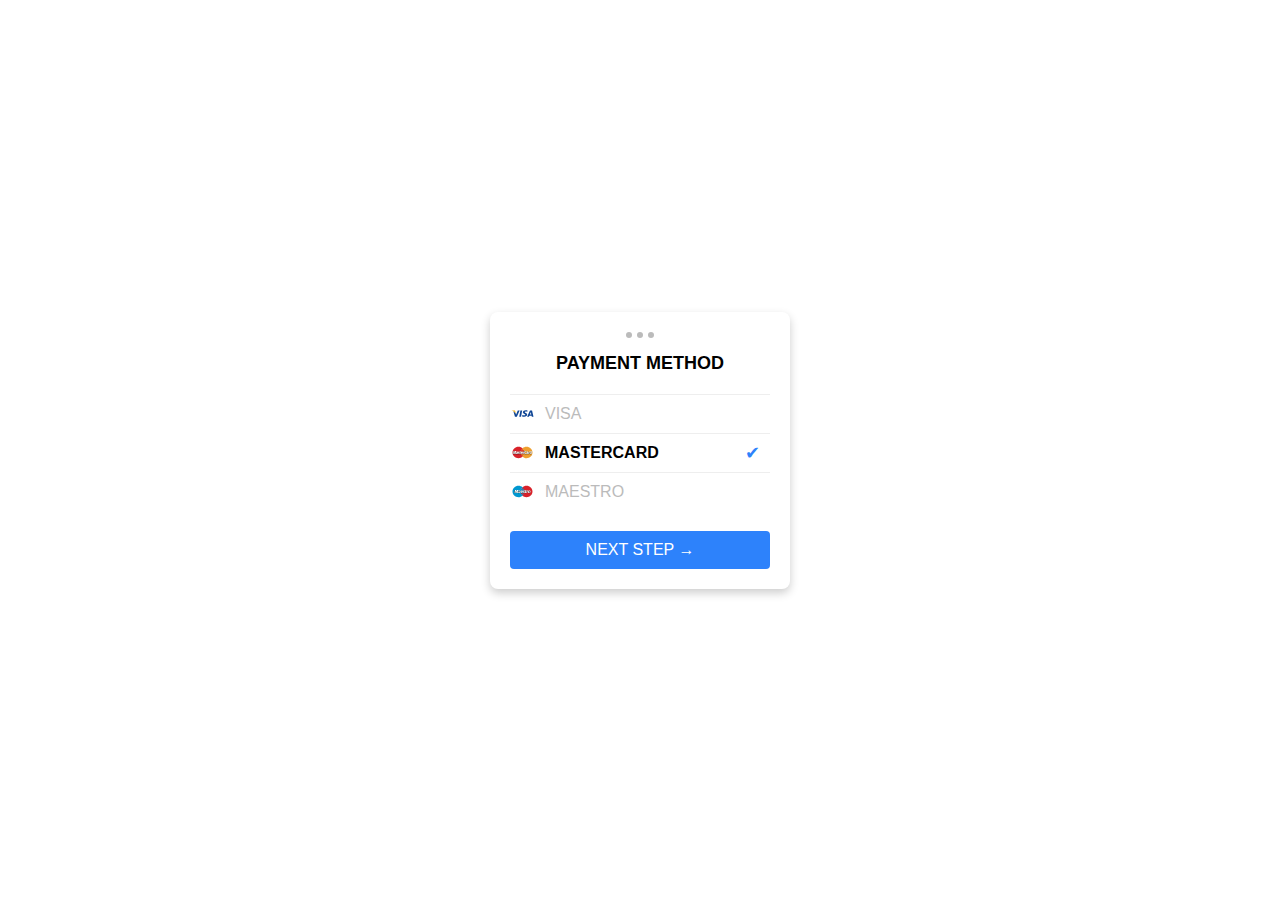
<file: mid-project/index.html>
<!DOCTYPE html>
<html lang="en">
<head>
    <meta charset="UTF-8">
    <meta name="viewport" content="width=device-width, initial-scale=1.0">
    <title>Payment Method</title>
    <link rel="stylesheet" href="styles.css">
</head>
<body>
    <div class="payment-box">
      
        <div class="dots">
            <span></span>
            <span></span>
            <span></span>
        </div>
        <h2>PAYMENT METHOD</h2>

        <div class="payment-option" onclick="selectOption(this)">
            <span>
                <img src="img\visa.svg" alt="Visa Logo">
                VISA
            </span>
        </div>
        <div class="payment-option selected" onclick="selectOption(this)">
            <span>
                <img src="img\mastercard.svg" alt="Mastercard Logo">
                MASTERCARD
            </span>
        </div>
        <div class="payment-option" onclick="selectOption(this)">
            <span>
                <img src="img\maestro.svg" alt="Maestro Logo">
                MAESTRO
            </span>
        </div>

        <button class="next-button">NEXT STEP →</button>
    </div>

</body>
</html>
</file>
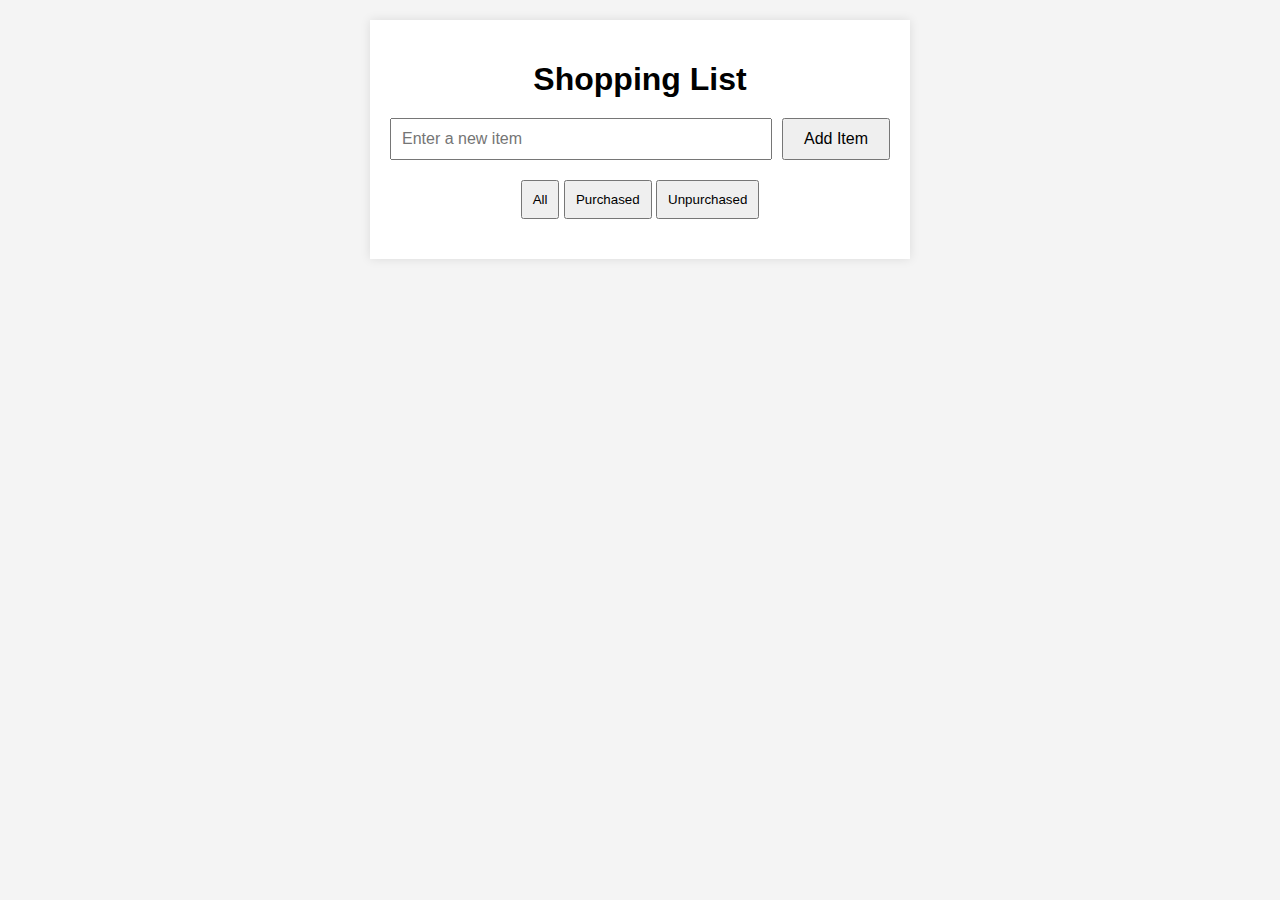
<file: shoppinglist/index.html>
<!DOCTYPE html>
<html lang="en">
<head>
    <meta charset="UTF-8">
    <meta name="viewport" content="width=device-width, initial-scale=1.0">
    <title>Shopping List</title>
    <link rel="stylesheet" href="style.css">
</head>
<body>
<div class="container">
    <h1>Shopping List</h1>
    <div class="input-area">
        <input type="text" id="item-input" placeholder="Enter a new item">
        <button id="add-item-btn">Add Item</button>
    </div>

    <div class="filter-area">
        <button id="filter-all" class="filter-btn">All</button>
        <button id="filter-purchased" class="filter-btn">Purchased</button>
        <button id="filter-unpurchased" class="filter-btn">Unpurchased</button>
    </div>

    <ul id="item-list"></ul>
</div>

<script src="app.js"></script>
</body>
</html>
</file>
<file: mid-project/styles.css>
* {
  margin: 0;
  padding: 0;
  box-sizing: border-box;
}

body {
  font-family: Arial, sans-serif;
  background: url('https://c.wallhere.com/photos/ec/d9/trees_top_view_light-1179741.jpg!d') no-repeat center center fixed;
  background-size: cover;
  display: flex;
  justify-content: center;
  align-items: center;
  height: 100vh;
}

.payment-box {
  background: white;
  width: 300px;
  border-radius: 8px;
  box-shadow: 0 4px 10px rgba(0, 0, 0, 0.2);
  text-align: center;
  padding: 20px;
  position: relative;
}

.dots {
  display: flex;
  justify-content: center;
  gap: 5px;
  margin-bottom: 15px;
}

.dots span {
  width: 6px;
  height: 6px;
  background-color: #bbb;
  border-radius: 50%;
  display: inline-block;
}

.payment-box h2 {
  font-size: 18px;
  font-weight: bold;
  margin-bottom: 20px;
}

.payment-option {
  display: flex;
  align-items: center;
  justify-content: space-between;
  padding: 10px 0;
  border-top: 1px solid #eee;
  cursor: pointer;
  position: relative;
  transition: background-color 0.3s ease;
  color: #bbb;
}
.payment-option.selected span {
  font-weight: bold;
  color: black;
}
.payment-option:hover {
  background-color: #f0f4ff;
}

.payment-option img {
  width: 25px;
  height: auto;
  margin-right: 10px;
}

.payment-option span {
  display: flex;
  align-items: center;
  
}

.payment-option.selected::after {
  content: '✔';
  font-size: 18px;
  color: #2d82fb;
  position: absolute;
  right: 10px;
}

.next-button {
  display: inline-block;
  margin-top: 20px;
  padding: 10px 0;
  width: 100%;
  background-color: #2d82fb;
  color: white;
  border: none;
  border-radius: 4px;
  font-size: 16px;
  cursor: pointer;
  transition: background-color 0.3s ease;
}

.next-button:hover {
  background-color: #1a5db6;
}
</file>
<file: shoppinglist/style.css>
body {
    font-family: Arial, sans-serif;
    background-color: #f4f4f4;
    margin: 0;
    padding: 20px;
  }
  
  .container {
    max-width: 500px;
    margin: auto;
    background: white;
    padding: 20px;
    box-shadow: 0 0 10px rgba(0,0,0,0.1);
  }
  
  h1 {
    text-align: center;
    margin-bottom: 20px;
  }
  
  .input-area {
    display: flex;
    justify-content: space-between;
    margin-bottom: 20px;
  }
  
  #item-input {
    flex: 1;
    padding: 10px;
    font-size: 16px;
    margin-right: 10px;
  }
  
  #add-item-btn {
    padding: 10px 20px;
    font-size: 16px;
    cursor: pointer;
  }
  
  .filter-area {
    text-align: center;
    margin-bottom: 20px;
  }
  
  .filter-btn {
    padding: 10px;
    cursor: pointer;
  }
  
  ul {
    list-style: none;
    padding: 0;
  }
  
  li {
    display: flex;
    justify-content: space-between;
    padding: 10px;
    background-color: #fff;
    margin-bottom: 10px;
    border: 1px solid #ddd;
  }
  
  li.purchased {
    text-decoration: line-through;
    color: green;
  }
</file>
